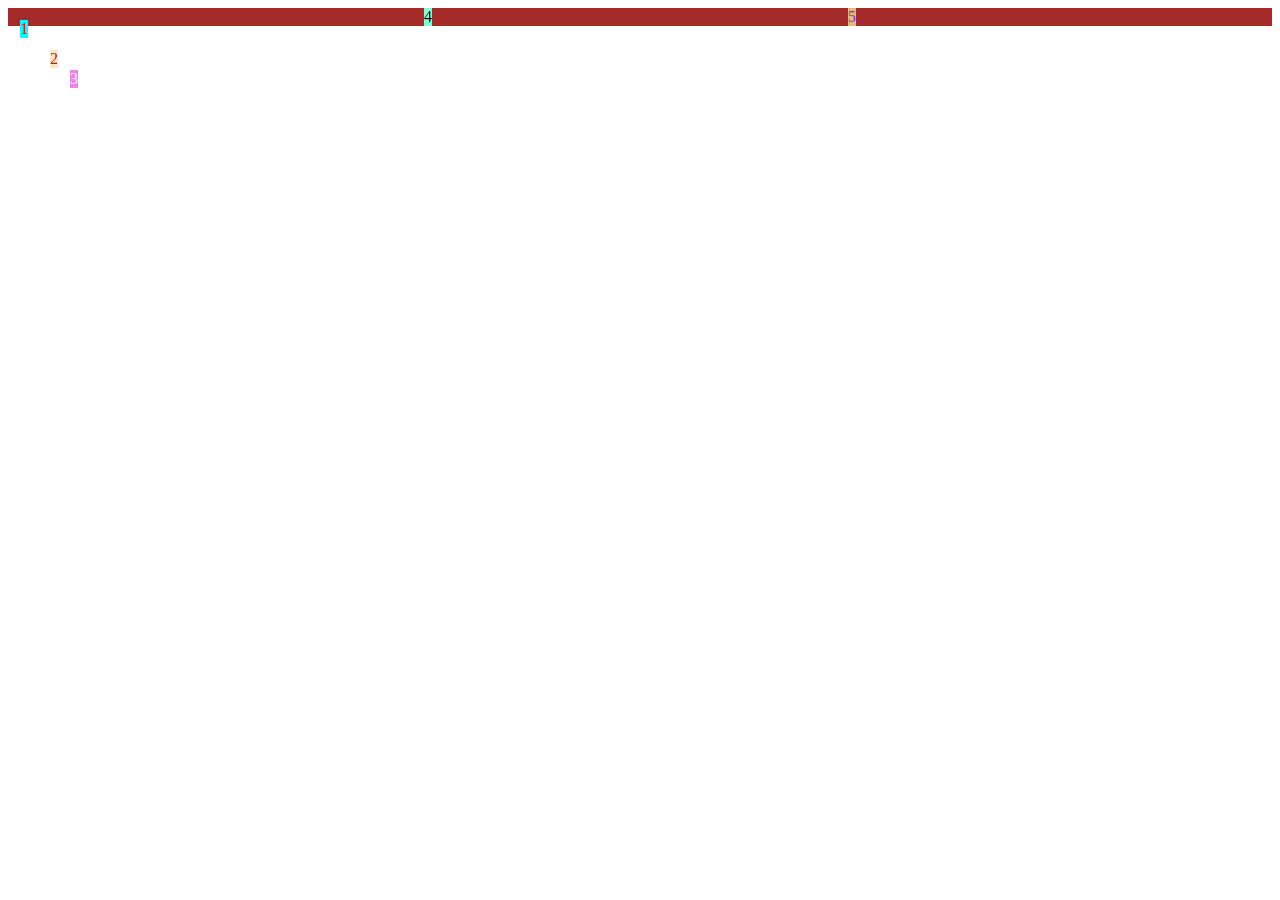
<file: flexbox.html>
<!DOCTYPE html>
<html lang="en">
<head>
    <meta charset="UTF-8">
    <meta name="viewport" content="width=device-width, initial-scale=1.0">
    <title>Document</title>
    <style>
        html{
            font-size: 62,5%;
        }

        .contenedor{
            background-color: brown;
            width: 100%;
            display: flex;
            flex-direction: row;
            /* flex-direction: column-reverse;
            flex-direction: row-reverse;
            flex-direction: column;
            justify-content: center;
            justify-content: flex-start;
            justify-content: space-between; */
            justify-content: space-evenly;
        }

        .item{
            width: 50px;
            height: 50px;
            /* font-size: 20px; */
            font-size: 5rem;
        }

        .item-1{
            position: absolute;
            z-index: 10;
            top: 20px;
            left: 20px;
            background-color: aqua;
            color: red;
        }

        .item-2{
            position: absolute;
            z-index: 15;
            top: 50px;
            left: 50px;
            background-color: bisque;
            color: brown;
        }

        .item-3{
            position: absolute;
            z-index: 20;
            top: 70px;
            left: 70px;
            background-color: violet;
            color: white;
            /* order: -1; */
        }

        .item-4{
            background-color: aquamarine;
            color: black;
        }

        .item-5{
            background-color: burlywood;
            color: blueviolet;
        }

    </style>
</head>


<body>

    <section class="contenedor">
        <article class="item-1">1</article>
        <article class="item-2">2</article>
        <article class="item-3">3</article>
        <article class="item-4">4</article>
        <article class="item-5">5</article>
    </section>

</body>

</html>
</file>
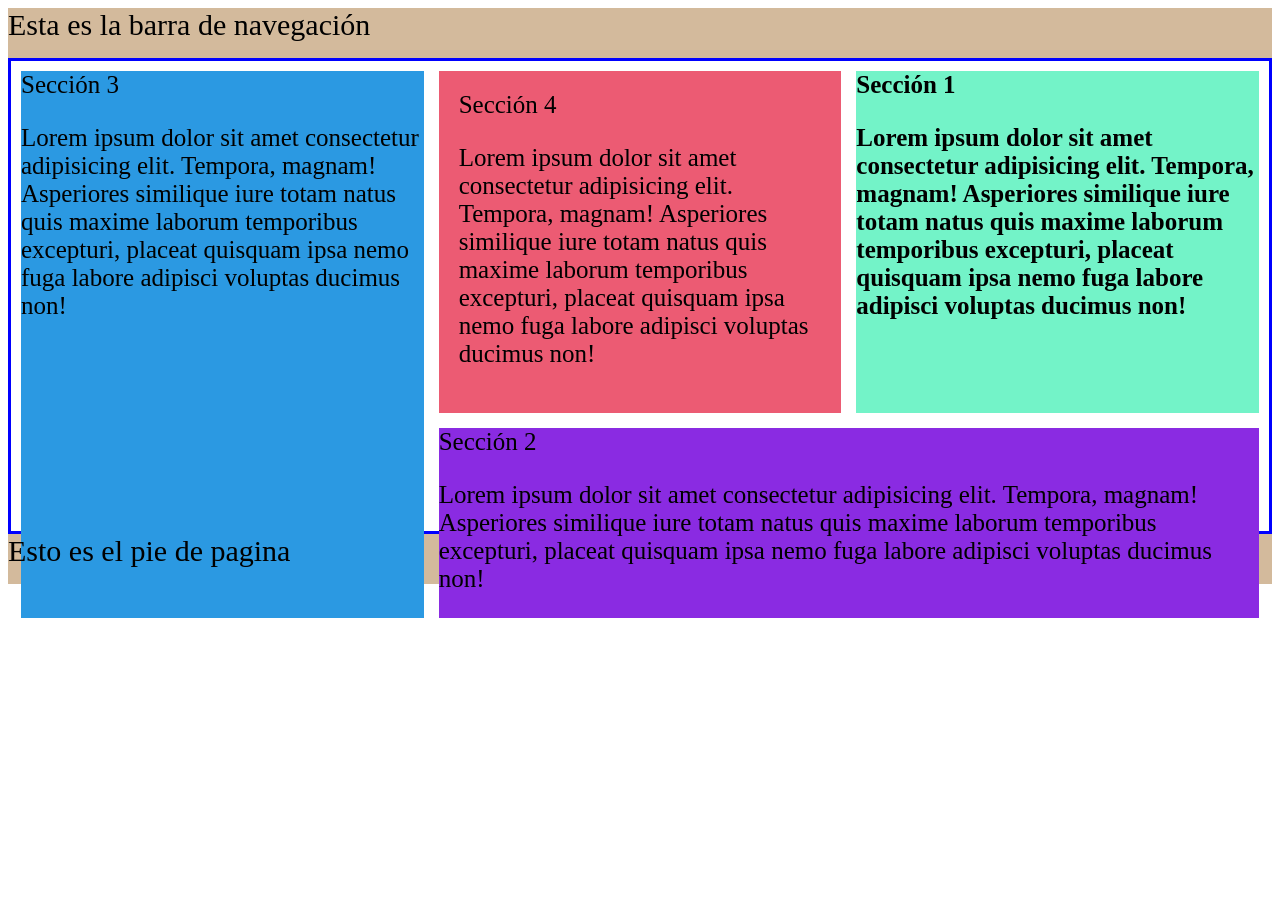
<file: grid.html>
<!DOCTYPE html>
<html lang="en">
<head>
    <meta charset="UTF-8">
    <meta name="viewport" content="width=device-width, initial-scale=1.0">
    <title>Grid</title>
    <style>
        .navbar{
            display: block;
            background-color: rgb(211, 186, 156);
            width: 100%;
            height: 50px;
            font-size: 30px;
        }

        .container{
            display: grid;
            grid-template-columns: repeat(3, 1fr);
            grid-template-rows: 33.3%, 33.3%, 33.3%;
            font-size: 25px;
            grid-template-areas: "t w f"
                                 "t s s"
                                 "t s s";
            border: 3px solid blue;
            grid-gap: 15px;
            height: 450px;
            padding: 10px;
        }

        .s1{
            background-color: rgb(115, 243, 200);
            grid-area: f;
            font-weight: 600;
        }

        .s2{
            background-color: blueviolet;
            grid-area: s;
        }

        .s3{
            background-color: rgb(43, 153, 226);
            grid-area: t;
        }

        .s4{
            background-color: rgb(236, 91, 115);
            grid-area: w;
            padding: 20px;
        }

        .footer{
            display: block;
            background-color: rgb(211, 186, 156);
            width: 100%;
            height: 50px;
            font-size: 30px;
        }

        @media screen and (max-width:640px) {
            .container{
                grid-template-areas: "t t t" "w w s" "f f f";
            }

            .s4{
                background-color: brown;
                font-weight: bold;
                color:antiquewhite;
            }
        }

    </style>
</head>

<body>
    <nav class="navbar">Esta es la barra de navegación</nav>
    <main class="container">
        
        <section class="s1">Sección 1
            <p>Lorem ipsum dolor sit amet consectetur adipisicing elit. Tempora, magnam! Asperiores similique iure totam natus quis maxime laborum temporibus excepturi, placeat quisquam ipsa nemo fuga labore adipisci voluptas ducimus non!
            </p>
        </section>

        <section class="s2">Sección 2
            <p>Lorem ipsum dolor sit amet consectetur adipisicing elit. Tempora, magnam! Asperiores similique iure totam natus quis maxime laborum temporibus excepturi, placeat quisquam ipsa nemo fuga labore adipisci voluptas ducimus non!
            </p>
        </section>
        
        <section class="s3">Sección 3
            <p>Lorem ipsum dolor sit amet consectetur adipisicing elit. Tempora, magnam! Asperiores similique iure totam natus quis maxime laborum temporibus excepturi, placeat quisquam ipsa nemo fuga labore adipisci voluptas ducimus non!
            </p>
        </section>
        
        <section class="s4">Sección 4
            <p>Lorem ipsum dolor sit amet consectetur adipisicing elit. Tempora, magnam! Asperiores similique iure totam natus quis maxime laborum temporibus excepturi, placeat quisquam ipsa nemo fuga labore adipisci voluptas ducimus non!
            </p>
        </section>

    </main>

    <footer class="footer">Esto es el pie de pagina</footer>
</body>

</html>
</file>
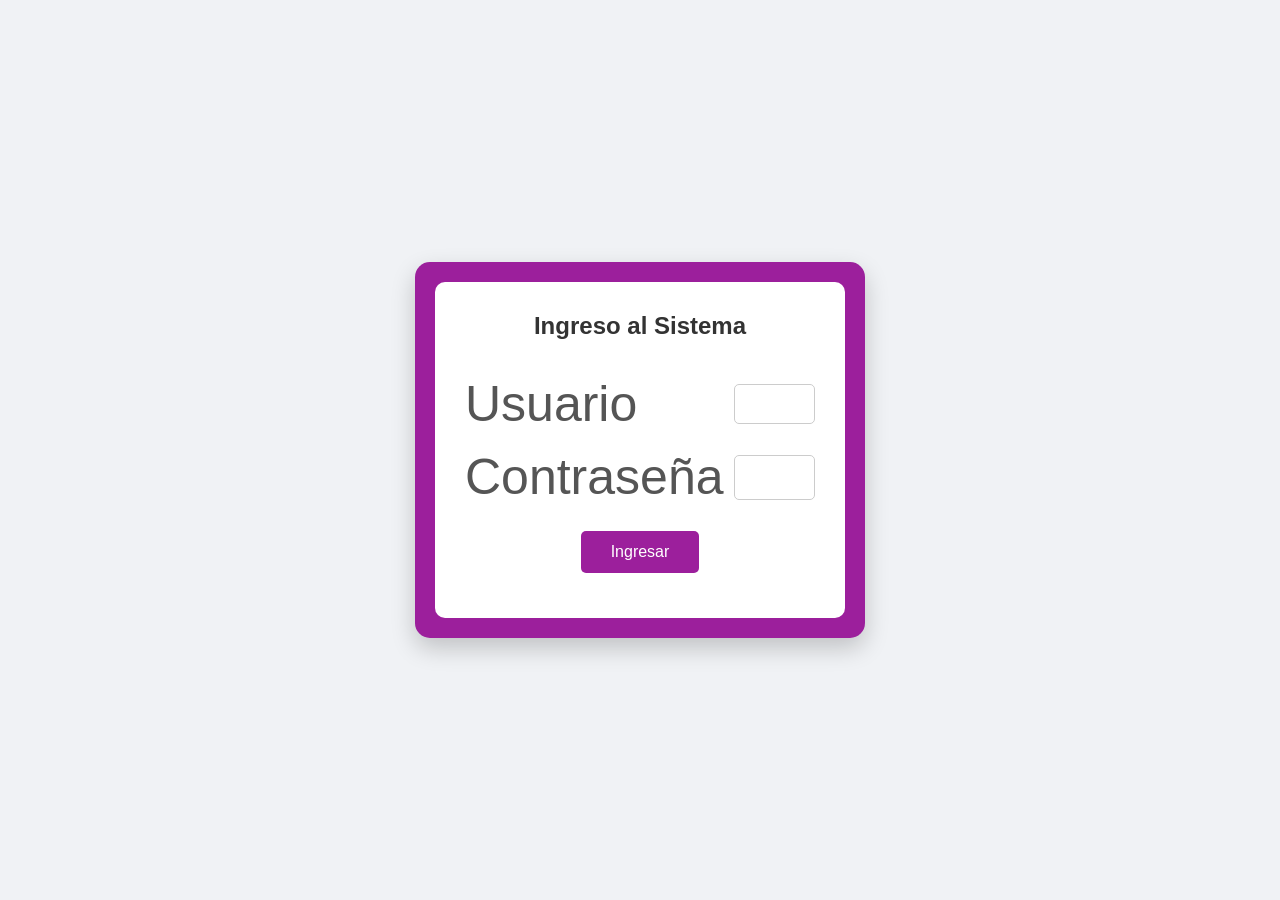
<file: login.html>
<!DOCTYPE html>
<html lang="en">
<head>
    <meta charset="UTF-8">
    <meta http-equiv="X-UA-Compatible" content="IE=edge">
    <meta name="viewport" content="width=device-width, initial-scale=1.0">
    <title>Login</title>
    <link rel="stylesheet" href="./css/style.css">
    
</head>
<body>
    
    <main class="contenedor">
        <section class="interno">
        <h1>
            Ingreso al Sistema
        </h1>
        <form action="#" method="post">
            <table>
                <tr>
                    <td class="izq">
                        Usuario
                    </td>
                    <td>
                        <input class="der" type="text" id="usu" name="usu" >
                    </td>
                </tr>
                <tr>
                    <td class="izq">
                        Contraseña
                    </td>
                    <td>
                        <input class="der" type="text" id="contra" name="contra" style="font-size: 20px; color: blue;">
                    </td>
                </tr>
                <tr>
                    <td class="btn" colspan="2">
                        <input type="submit" value="Ingresar">
                    </td>
                </tr>
            </table>                
        </form>
        </section>
    </main>
</body>
</html>

<style>
    .izq{
        font-size: 50px;
    }
</style>
</file>
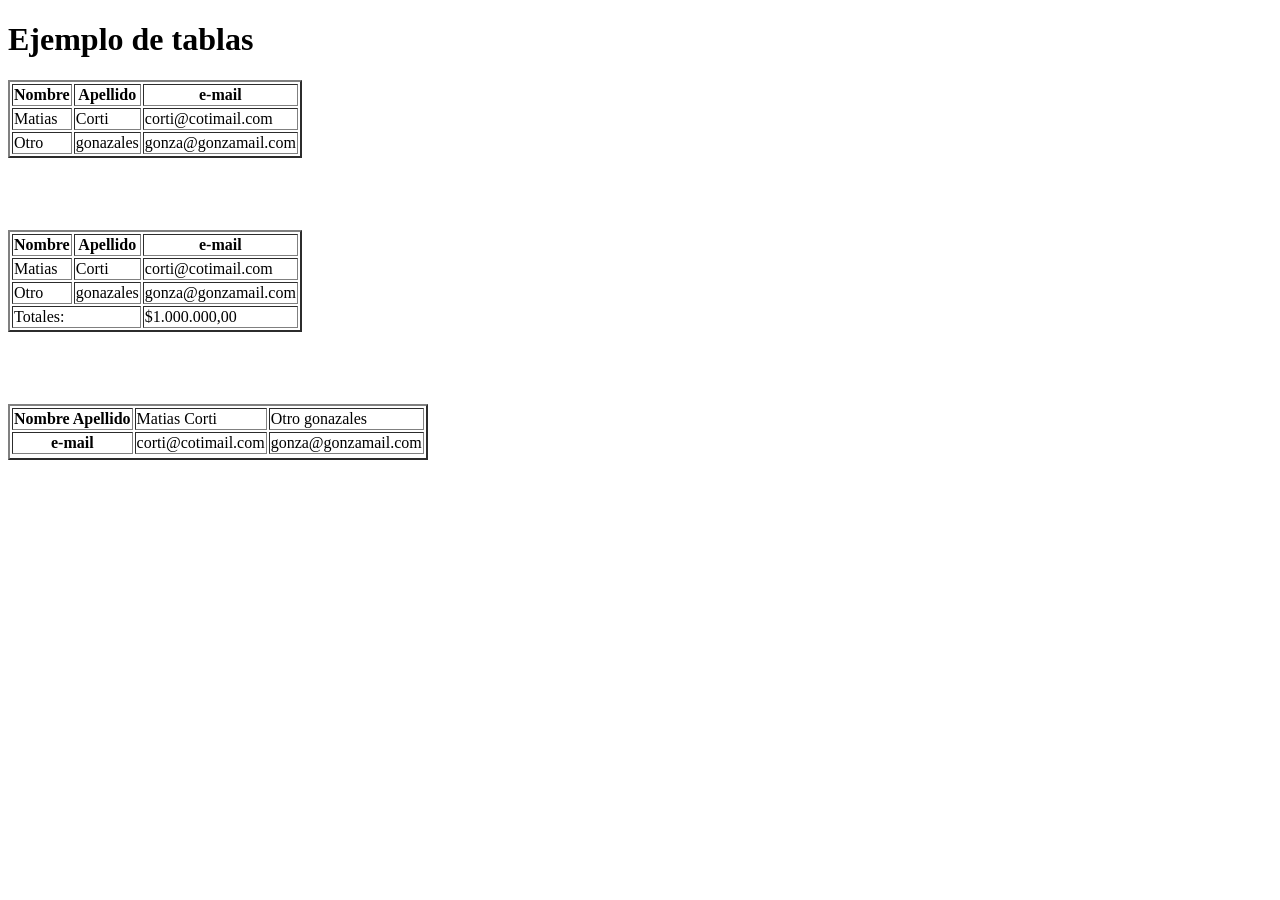
<file: tablas.html>
<!DOCTYPE html>
<html lang="en">
<head>
    <meta charset="UTF-8">
    <meta name="viewport" content="width=device-width, initial-scale=1.0">
    <title>Tabkas</title>
</head>
<body>
    <h1>Ejemplo de tablas</h1>
    
    <table border="2">
        <tr>
            <th>Nombre</th>
            <th>Apellido</th>
            <th>e-mail</th>
        </tr>
        <tr>
            <td>Matias</td>
            <td>Corti</td>
            <td>corti@cotimail.com</td>
        </tr>
        <tr>
            <td>Otro</td>
            <td>gonazales</td>
            <td>gonza@gonzamail.com</td>
        </tr>
    </table>
    
    <br><br>
    
    <table border="2">
            <thead><th>Nombre</th>
            <th>Apellido</th>
            <th>e-mail</th>
        </thead>
        <tr>
            <td>Matias</td>
            <td>Corti</td>
            <td>corti@cotimail.com</td>
        </tr>
        <tr>
            <td>Otro</td>
            <td>gonazales</td>
            <td>gonza@gonzamail.com</td>
        </tr>
        <br><br>
        <tfoot>
            <tr>
                <td colspan="2">Totales:</td>
                <td>$1.000.000,00</td>
            </tr>
        </tfoot>
    </table>
    
    <br><br>
    
    <table border="2">
        <tr>
            <th rowspan="1">Nombre Apellido</th>
            <td>Matias Corti</td>
            <td>Otro gonazales</td>
        </tr>
        <tr>
            <th>e-mail</th>
            <td>corti@cotimail.com</td>
            <td>gonza@gonzamail.com</td>
        </tr>
        <tr>
        <br><br>
    </table>
</body>
</html>
</file>
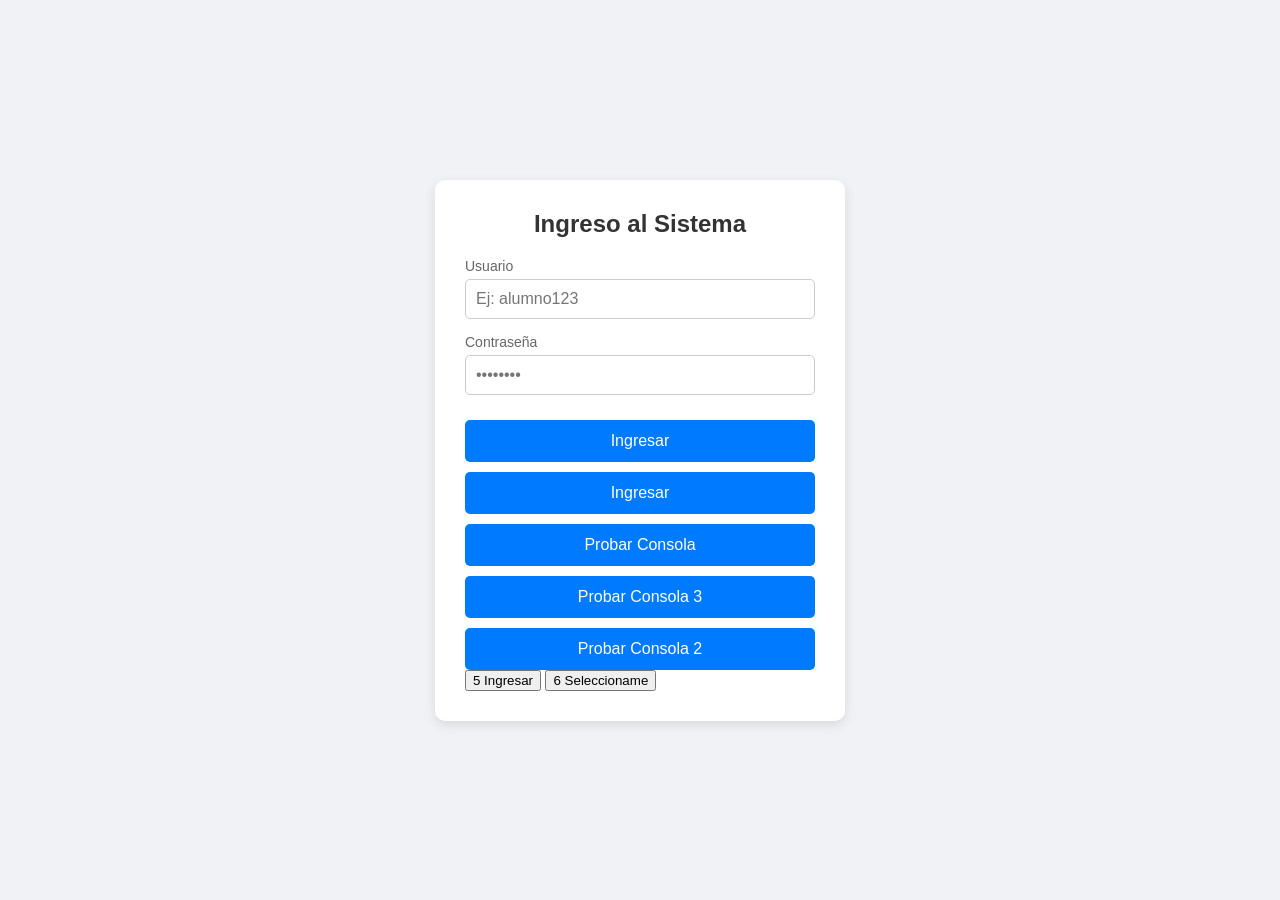
<file: js/login.html>
<!DOCTYPE html>
<html lang="es">
<head>
    <meta charset="UTF-8">
    <meta name="viewport" content="width=device-width, initial-scale=1.0">
    <title>Prueba de Login</title>
    
    <style>
        /* Configuraciones básicas para centrar todo en la pantalla */
        body {
            font-family: Arial, sans-serif;
            background-color: #f0f2f5;
            display: flex;
            justify-content: center;
            align-items: center;
            height: 100vh;
            margin: 0;
        }

        /* Contenedor principal de la tarjeta de login */
        .login-card {
            background-color: white;
            padding: 30px;
            border-radius: 10px;
            box-shadow: 0 4px 12px rgba(0, 0, 0, 0.1);
            width: 100%;
            max-width: 350px;
        }

        .login-card h1 {
            margin-top: 0;
            margin-bottom: 20px;
            font-size: 24px;
            color: #333;
            text-align: center;
        }

        /* Contenedor para cada grupo de etiqueta + input */
        .input-group {
            margin-bottom: 15px;
        }

        .input-group label {
            display: block;
            margin-bottom: 5px;
            color: #666;
            font-size: 14px;
        }

        /* Estilo para los campos de texto */
        .input-group input {
            width: 100%;
            padding: 10px;
            border: 1px solid #ccc;
            border-radius: 5px;
            font-size: 16px;
            box-sizing: border-box; /* Evita que el input se salga del contenedor */
        }

        /* Estilo del botón */
        .btn-ingresar {
            width: 100%;
            padding: 12px;
            background-color: #007bff;
            color: white;
            border: none;
            border-radius: 5px;
            font-size: 16px;
            cursor: pointer;
            margin-top: 10px;
        }

        .btn-ingresar:hover {
            background-color: #0056b3;
        }
    </style>
</head>
<body>

    <main class="login-card">
        <h1>Ingreso al Sistema</h1>
        
        <!-- Al dejar el action vacío, el formulario no va a ningún archivo externo -->
        <!-- <form action="" method="POST"> -->
            
            <div class="input-group">
                <label for="usu">Usuario</label>
                <input type="text" id="usu" name="usu" placeholder="Ej: alumno123">
            </div>

            <div class="input-group">
                <label for="contra">Contraseña</label>
                <!-- Usamos type="password" para que se oculten los caracteres al escribir -->
                <input type="password" id="contra" name="contra" placeholder="••••••••">
            </div>

            <button type="submit" class="btn-ingresar">Ingresar</button>

            <button type="submit" class="btn-ingresar">Ingresar</button>

            <input type="button" class="btn-ingresar" value="Probar Consola" onclick="console.log('hola!!!!')">

            <input type="button" class="btn-ingresar" value="Probar Consola 3" onclick="let usuario = document.querySelector('#usu').value; console.log(usuario); document.querySelector('#usu').value = usuario; return usuario;">

            <input type="button" class="btn-ingresar" value="Probar Consola 2" onclick="let usuario =document.querySelector('#usu').value; console.log(usuario); document.querySelector('#usu').innerText = usuario">
            
            <input type="submit" value="5 Ingresar" onclick="let usuario =document.querySelector('#usu').value; document.querySelector('#mensaje').innerText = 'hola:'+ usuario">
            
            <input type="submit" value="6 Seleccioname" onclick="myFuncion()">

            <div id="mensaje"></div>
        <!-- </form> -->
    </main>

    <script>
        function myFuncion(){
            alert("soy un pop-up");
        }
    </script>

</body>
</html>
</file>
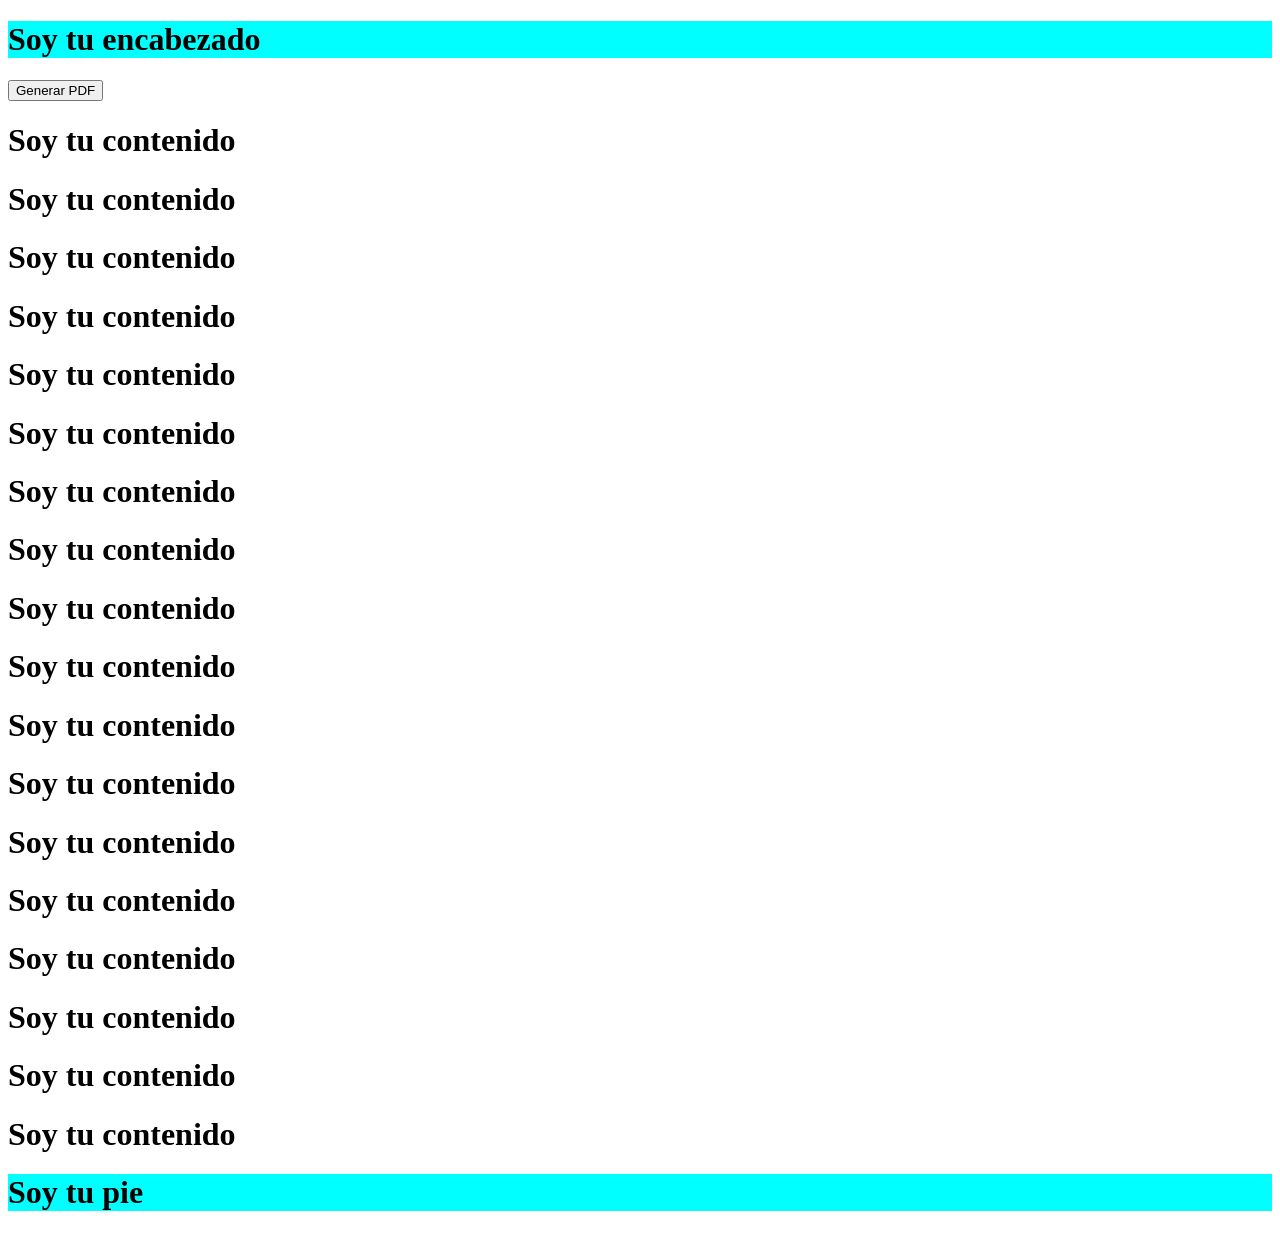
<file: js/print.html>
<!DOCTYPE html>
<html lang="en">
<head>
    <meta charset="UTF-8">
    <meta name="viewport" content="width=device-width, initial-scale=1.0">
    <title>Document</title>
    <style>
        .imprimir{
            /* display: none; */
        }

        @page{
            size: a4 portrait;
            /* size: a4 landscape; */
            margin: 1cm 1cm 1cm 1cm;
        }

        @media print {
            .imprimir{
                display: none;
            }

            body {
            /* Fuerza al navegador a imprimir los colores de fondo */
            -webkit-print-color-adjust: exact; /* Para Chrome, Safari, Edge, Opera */
            print-color-adjust: exact;         /* Estándar moderno (Firefox y otros) */
            }
                .footer{
            position: fixed;
            bottom: 0;
            border: 1px solid red;
            }

            .header{
            position: fixed;
            top: 0;
            }
        }

        .header, .footer{
            background-color: aqua;
        }
    </style>
</head>

<body>
    
    <div class="header">
        <h1>Soy tu encabezado</h1>
    </div>

    <div>
        <button class="imprimir" onclick="window.print()">
            Generar PDF
        </button>
    </div>

    <div>
        <h1>Soy tu contenido</h1>
    </div>

    <div>
        <h1>Soy tu contenido</h1>
    </div>

    <div>
        <h1>Soy tu contenido</h1>
    </div>

        <div>
        <h1>Soy tu contenido</h1>
    </div>

    <div>
        <h1>Soy tu contenido</h1>
    </div>

    <div>
        <h1>Soy tu contenido</h1>
    </div>

    <div>
        <h1>Soy tu contenido</h1>
    </div>

    <div>
        <h1>Soy tu contenido</h1>
    </div>

    <div>
        <h1>Soy tu contenido</h1>
    </div>

    <div>
        <h1>Soy tu contenido</h1>
    </div>

    <div>
        <h1>Soy tu contenido</h1>
    </div>

    <div>
        <h1>Soy tu contenido</h1>
    </div>

    <div>
        <h1>Soy tu contenido</h1>
    </div>

    <div>
        <h1>Soy tu contenido</h1>
    </div>

    <div>
        <h1>Soy tu contenido</h1>
    </div>

    <div>
        <h1>Soy tu contenido</h1>
    </div>

    <div>
        <h1>Soy tu contenido</h1>
    </div>

    <div>
        <h1>Soy tu contenido</h1>
    </div>

    <div>
        <h1 class="footer">Soy tu pie</h1>
    </div>

</body>
</html>
</file>
<file: css/style.css>
* {
    box-sizing: border-box;
    margin: 0;
    padding: 0;
    font-family: Arial, sans-serif;
}

body {
    background-color: #f0f2f5;
    display: flex;
    justify-content: center;
    align-items: center;
    height: 100vh;
}

h1 {
    text-align: center;
    color: #333;
    margin-bottom: 20px;
    font-size: 24px;
}

.contenedor {
    background-color: #9c1f9c; 
    width: 100%;
    max-width: 450px;
    padding: 20px;
    border-radius: 15px; /* Un radio suave, no un círculo */
    box-shadow: 0px 10px 25px rgba(0,0,0,0.2);
}

.interno {
    background: white; /* Fondo blanco para que sea legible */
    padding: 30px;
    border-radius: 10px;
    width: 100%;
}

table {
    width: 100%;
    border-collapse: separate;
    border-spacing: 0 15px; /* Espaciado entre filas */
}

.izq {
    text-align: left;
    font-size: 16px;
    color: #555;
    padding-right: 10px;
}

.der {
    width: 100%;
    padding: 10px;
    border: 1px solid #ccc;
    border-radius: 5px;
    font-size: 16px;
}


#contra {
    color: #333; /* Azul era difícil de leer */
}

.btn {
    text-align: center;
    padding-top: 10px;
}

input[type="submit"] {
    background-color: #9c1f9c;
    color: white;
    border: none;
    padding: 12px 30px;
    border-radius: 5px;
    cursor: pointer;
    font-size: 16px;
    transition: background 0.3s;
}

input[type="submit"]:hover {
    background-color: #7a187a;
}
</file>
